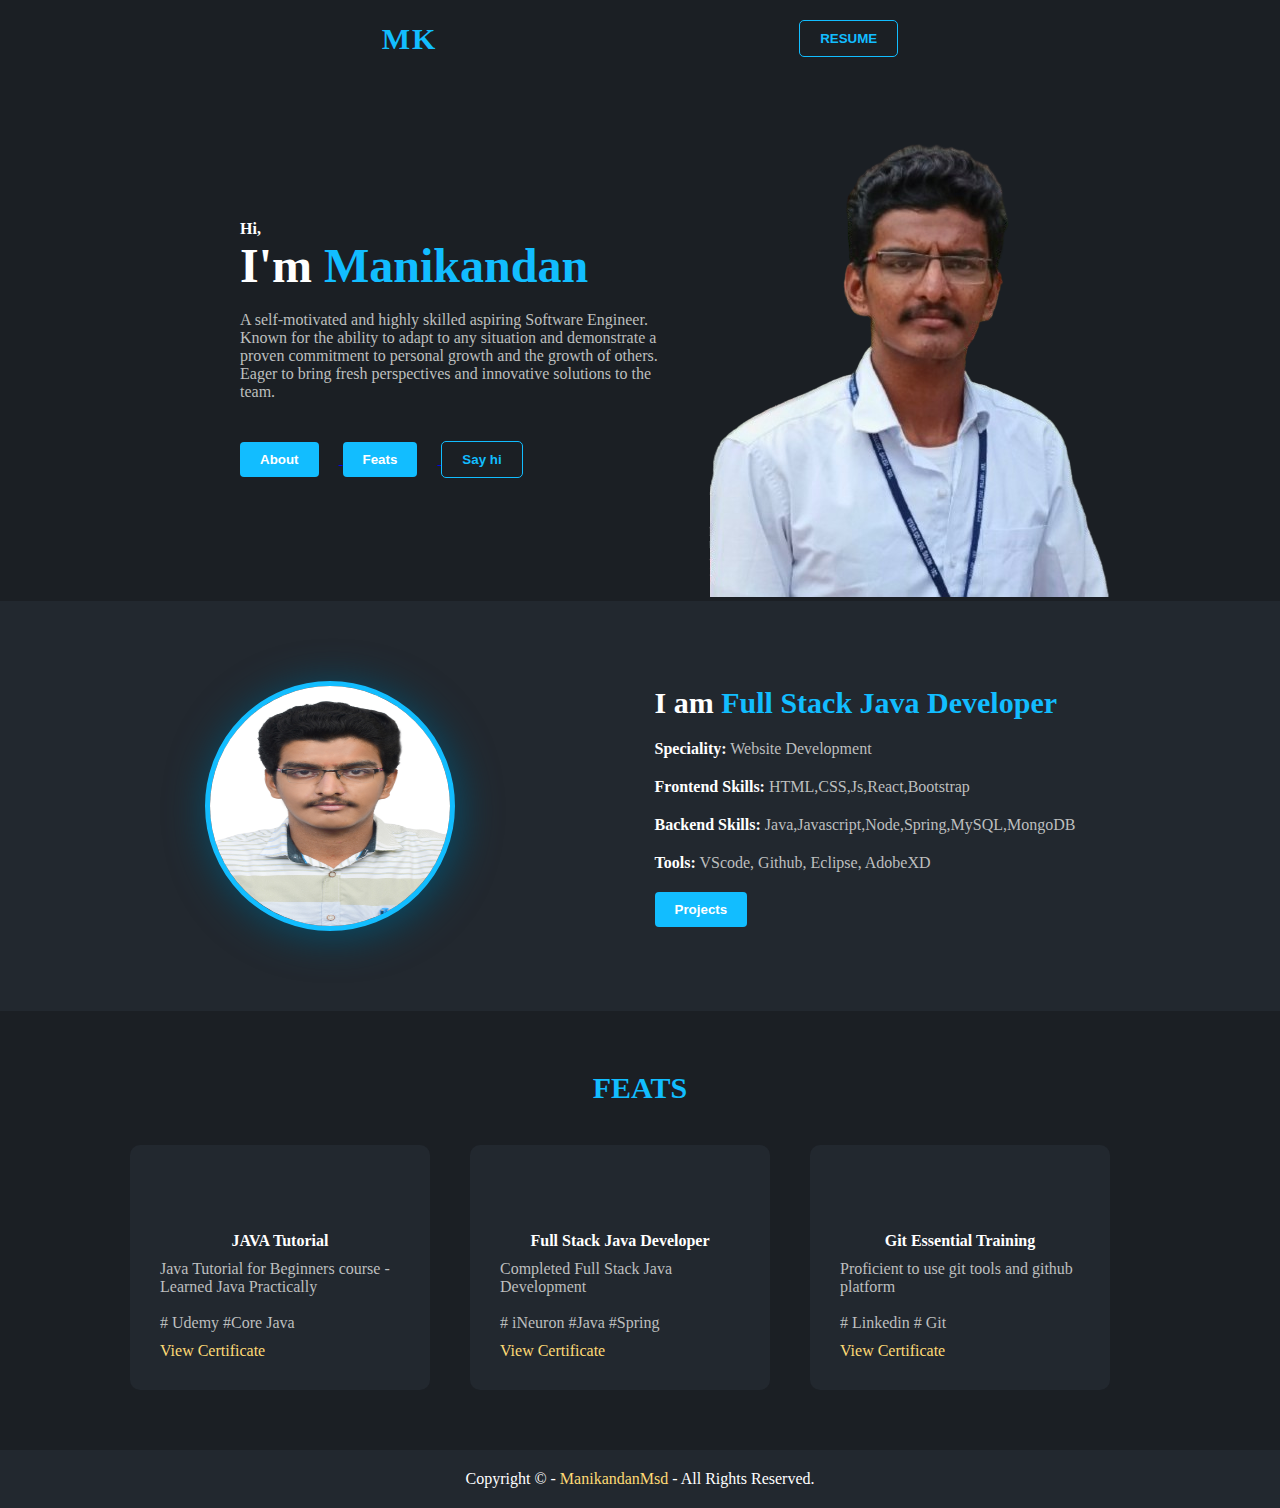
<file: index.html>
<!DOCTYPE html>
<html lang="en">
<head>
    <meta charset="UTF-8">
    <meta name="viewport" content="width=device-width, initial-scale=1.0">
    <title>Manikandan Portfolio</title>
    <!-- font awesome icons -->
    <link rel="stylesheet" href="https://cdnjs.cloudflare.com/ajax/libs/font-awesome/6.5.2/css/all.min.css" 
    integrity="sha512-SnH5WK+bZxgPHs44uWIX+LLJAJ9/2PkPKZ5QiAj6Ta86w+fsb2TkcmfRyVX3pBnMFcV7oQPJkl9QevSCWr3W6A=="
    crossorigin="anonymous" referrerpolicy="no-referrer" />
    <!--Styling with CSS-->
    <link rel = "stylesheet" href="resources/style.css">
</head>
<body>
    <!-- Header Content -->
    <header>
        <div>
            <i class="fa-solid fa-yin-yang fa-spin fa-5x" style="color: #74C0FC;" ></i>
            <a href="index.html"><span class ="logo">MK</span></a>
        </div>
        <div>
            <a href="./resources/MANIKANDAN_RESUME.pdf" target="_blank">
                <button class=" btn btn-dark-outlined"> RESUME </button>
            </a>
        </div>
    </header>
    <!-- Main Content -->
    <main>
        <section class="img-sector">
            <div>
                <!-- Text Division -->
                <div>
                    <h4>Hi,</h4>
                    <h2 class="img-sector-title">I'm <span>Manikandan</span></h2><br>
                    <p class ="img-sector-descr">A self-motivated and highly skilled aspiring Software Engineer.
                    Known for the ability to adapt to any situation and 
                    demonstrate a proven commitment to personal growth and the growth of others. 
                    Eager to bring fresh perspectives and innovative solutions to the team.</p>
                </div>
                    <div>
                        <ul class="social-icons">
                        <!-- social media icons -->
                        <li>
                            <a href="https://www.linkedin.com/in/manikandan5710/" target="_blank">
                                <i class="fa-brands fa-linkedin"></i>
                            </a>
                        </li>
                        <li>
                            <a href="https://github.com/Manikandanmsd" target="_blank">
                                <i class="fa-brands fa-github"></i>
                            </a>
                        </li>
                        <li>
                            <a href="https://www.instagram.com/?utm_source=pwa_homescreen&__pwa=1" target="_blank">
                                <i class="fa-brands fa-instagram"></i>
                            </a>
                        </li>
                        <li>
                            <a href="https://www.facebook.com/profile.php?id=100031019013552" target="_blank">
                                <i class="fa-brands fa-facebook"></i>
                            </a>
                        </li>
                    </ul>
                    </div>
                    <div class="act-buttons">
                        <a href="./#about-section">
                            <button class="btn btn-prime">About</button>
                        </a>
                        <a href="./#features-section">
                            <button class="btn btn-prime">Feats</button>
                        </a>
                        <a href="mailto:manikandanlatha5710@gmail.com">
                            <button class="btn btn-dark-outlined">Say hi</button>
                        </a>
                    </div>
            </div>
            <div>
                <!-- Image Division -->
                <img src ="resources/Manikandan_Profile_Pic.png" alt ="Manikandan Image">
            </div>
        </section>

        <!-- About Section -->
        <section class="about-section" id="about-section">

            <img src="resources/pic-02.jpg" alt="Manikandan logo pic" width="450">

        <div class="about-section-desc">
            <h4>I am <span>Full Stack Java Developer</span></h4>
            <ul>
                <li>
                    <strong>Speciality:</strong> Website Development
                </li>
                <li>
                    <strong>Frontend Skills:</strong> HTML,CSS,Js,React,Bootstrap 
                </li>
                <li>
                    <strong>Backend Skills:</strong> Java,Javascript,Node,Spring,MySQL,MongoDB
                </li>
                <li>
                    <strong>Tools:</strong> VScode, Github, Eclipse, AdobeXD
                </li>
            </ul>
                <a href="projects.html" target="_blank">
                    <button class="btn btn-prime">Projects</button></a>
        </div>
        </section>

        <!-- Features Section -->
        <section class="features-section" id="features-section">
            <h4 class="fs-title">FEATS</h4>
            <div class="ws-blocks">
                <div class="ws-box-1">
                    <span class="ws-section-icons">
                        <i class="fa-brands fa-java fa-beat-fade" style="color: #74C0FC;"></i>
                    </span>
                    <!-- icons-->
                    <h4>JAVA Tutorial</h4>
                    <p>
                        Java Tutorial for Beginners course - Learned Java Practically 
                        <br>
                        <br>
                        # Udemy #Core Java
                    </p>
                    <a href="./resources/Udemy Java Tutorial Beginners certificate.jpg" target="_blank">View Certificate</a>
                </div>
                <div class="ws-box-1">
                    <span class="ws-section-icons">
                        <i class="fa-solid fa-code fa-beat-fade" style="color: #74C0FC;"></i>
                    </span>
                    <!-- icons-->
                    <h4>Full Stack Java Developer</h4>
                    <p>
                        Completed Full Stack Java Development 
                        <br>
                        <br>
                        # iNeuron #Java #Spring
                    </p>
                    <a href="./resources/Manikandan_K_ Full Stack Java Developer Certificate-iNeuron.png" target="_blank">View Certificate</a>
                </div>
                <div class="ws-box-1">
                    <span class="ws-section-icons">
                        <i class="fa-brands fa-github fa-beat-fade" style="color: #74C0FC;"></i>
                    </span>
                    <!-- icons-->
                    <h4>Git Essential Training</h4>
                    <p>
                        Proficient to use git tools and github platform
                        <br>
                        <br>
                        # Linkedin # Git
                    </p>
                    <a href="./resources/Git_Linkedin Certificate.jpeg" target="_blank">View Certificate</a>
                </div>
            </div>
        </section>

        <!-- Contact Me -->

    </main>
    <!-- Footer Content -->
    <footer>
        <div class:"footer-section">
            <p>Copyright &copy; - <a href="https://github.com/Manikandanmsd" target="_blank">ManikandanMsd</a> - All Rights Reserved. </p>
        </div>
    </footer>
</body>
</html>
</file>
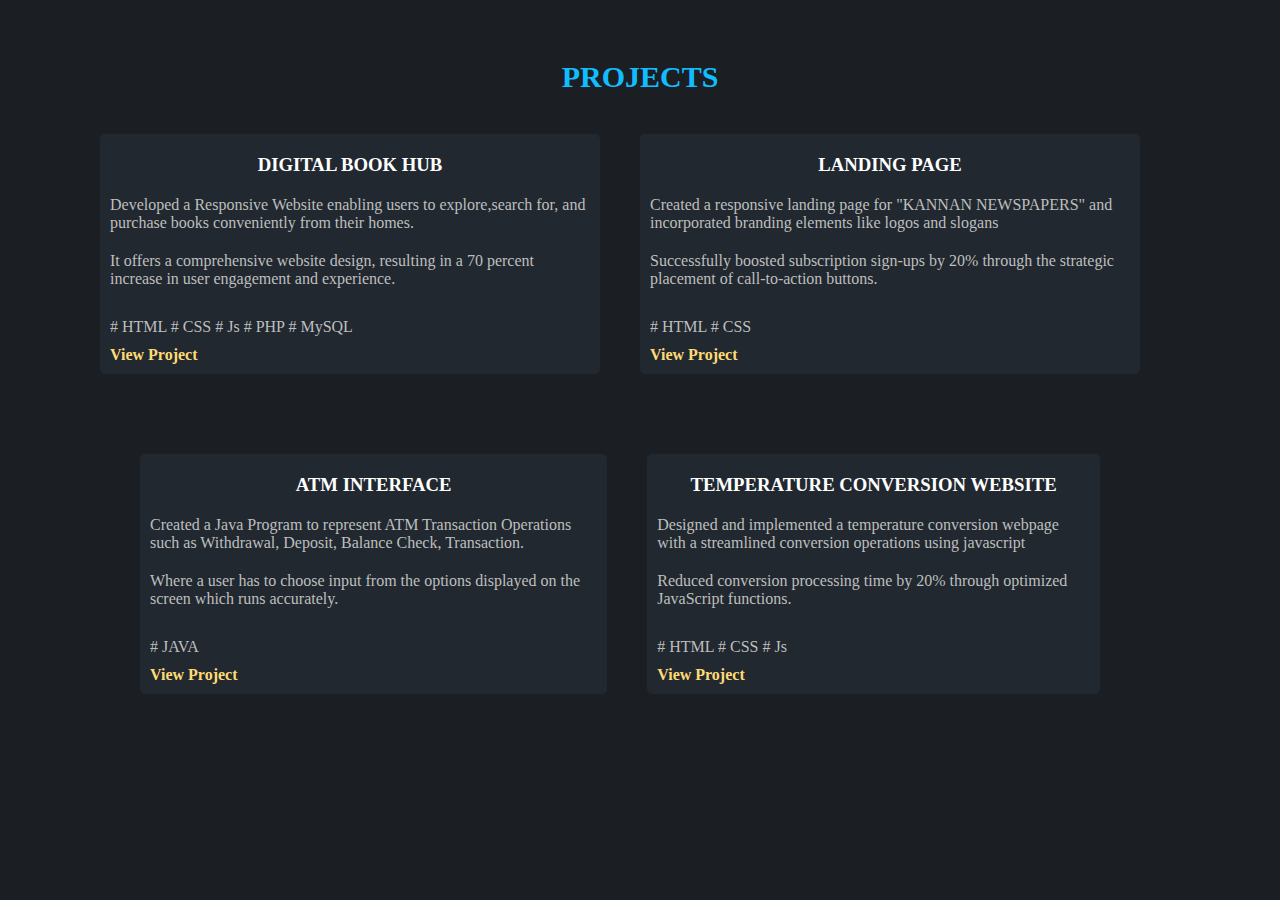
<file: projects.html>
<!DOCTYPE html>
<html lang="en">
<head>
    <meta charset="UTF-8">
    <meta name="viewport" content="width=device-width, initial-scale=1.0">
    <title>My Projects</title>

    <!-- font awesome icons -->
    <link rel="stylesheet" href="https://cdnjs.cloudflare.com/ajax/libs/font-awesome/6.5.2/css/all.min.css" 
    integrity="sha512-SnH5WK+bZxgPHs44uWIX+LLJAJ9/2PkPKZ5QiAj6Ta86w+fsb2TkcmfRyVX3pBnMFcV7oQPJkl9QevSCWr3W6A=="
    crossorigin="anonymous" referrerpolicy="no-referrer" />

    <!-- Styling with CSS-style2.css-->
    <link rel="stylesheet" href="resources/style2.css">

</head>
<body>
    <section class="project-list">
    <h2 class="prj-title">PROJECTS</h2>
    <!-- 1st block -->
    <div class="project-blocks">
        <!-- DIGITAL BOOK HUB PROJECT -->
        <div class="project-box1">
            <h3>DIGITAL BOOK HUB </h3>
            <ul>
               <li> Developed a Responsive Website enabling users to explore,search for, and purchase books conveniently from their homes.</li>
               <li> It offers a comprehensive website design, resulting in a 70 percent
                increase in user engagement and experience.</li>
            </ul>
            <p>
                # HTML
                # CSS
                # Js
                # PHP
                # MySQL
            </p>
            <div>
                <a href="https://github.com/Manikandanmsd/Digital-Book-Hub" target="_blank">View Project</a>
            </div>
        </div>
        <!-- LANDING PAGE PROJECT -->
        <div class="project-box1">
            <h3>LANDING PAGE </h3>
            <ul>
               <li>Created a responsive landing page for "KANNAN NEWSPAPERS" and incorporated branding elements like logos and slogans</li>
               <li>Successfully boosted subscription sign-ups by 20% through the strategic placement of call-to-action buttons.</li>
            </ul>
            <p>
                # HTML
                # CSS
            </p>
            <div>
                <a href="https://manikandanmsd.github.io/OIBSIP-Task1-Landing-Page/" target="_blank">View Project</a>
            </div>
        </div>
    </div>
    <!-- 2nd block -->
    <div class="project-blocks2">
        
        <!-- ATM INTERFACE PROJECT -->
            <div class="project-box2">
                <h3>ATM INTERFACE</h3>
                <ul>
                    <li>Created a Java Program to represent ATM Transaction Operations such as Withdrawal, Deposit, Balance Check, Transaction.</li>
                    <li>Where a user has to choose input from the options displayed on the
                        screen which runs accurately.</li>
                </ul>
                <p>
                    # JAVA
                </p>
                <div>
                    <a href="https://github.com/Manikandanmsd/ATM_INTERFACE" target="_blank">View Project</a>
                </div>
            </div>
            <!-- TEMPERATURE CONVERSION PROJECT -->
            <div class="project-box2">
                <h3>TEMPERATURE CONVERSION WEBSITE </h3>
                <ul>
                    <li>Designed and implemented a temperature conversion webpage with a streamlined conversion operations using javascript</li>
                    <li>Reduced conversion processing time by 20% through optimized JavaScript functions.</li>
                </ul>
                <p>
                    # HTML
                    # CSS
                    # Js
                </p>
                <div>
                    <a href="https://manikandanmsd.github.io/OIBSIP-Task3-Temperature-Conversion-Page/">View Project</a>
                </div>
            </div>
    </div>
    </section>
</body>
</html>
</file>
<file: resources/style.css>
@import url('https://fonts.googleapis.com/css2?family=Playfair+Display:ital,wght@0,400..900;1,400..900&display=swap');
/* Global Variables */
:root {
    --dark-primary:#1b1f24;
    --blue-primary:#12bdff;
    --prime-hover:#0c8ec2;
}
*{
    margin:0;
    padding:0;
    box-sizing: border-box;
}
html{
    scroll-behavior: smooth;
}
header{
    background-color: var(--dark-primary);
    padding : 20px;
    color:#fff;
    display:flex;
    /* justify-content depends on flex property 
    space-around == equal splitting of spaces
    space-between == equal splitting of spaces between the center alone
    space-evenly == equal splitting of spaces between the center and the edges */
    justify-content: space-evenly;
    align-items:center;
}

header .logo{
    color:var(--blue-primary);
    font-weight: bold;
    letter-spacing: 2px;
    font-size: 30px;
}
header a{
    color:#fff;
    text-decoration: none;
    font-weight: 600;
}
header a:hover{
    color:var(--blue-primary);
}
/* Section Image Homepage */
section.img-sector{
    background-color: var(--dark-primary);
    color: #fff;
    display:flex;
    align-items: center;
    padding:20px 120px 0px 240px;
}
.img-sector-title{
    font-size: 48px;
    font-weight:900;
}
.img-sector-title > span{
    color:var(--blue-primary);
}
.img-sector-descr{
    color: #bdbfbf;
}
.social-icons{
    margin: 20px 0;
}
.social-icons li{
    margin-right: 20px;
}
ul.social-icons{
    list-style: none;
    display: flex;
}
.social-icons li>a{
    text-decoration: none;
    color: #fff;
}
.social-icons li a > i.fa-facebook:hover{
    color:#1877f2;
}
.social-icons li a > i.fa-linkedin:hover{
    color:#0072b1;
}
.social-icons li a > i.fa-instagram:hover{
    color:#c13584;
}
.social-icons li a > i.fa-github:hover{
    color: #808080;
}
.act-buttons button{
    margin-right: 20px;
}
/*buttons styling with CSS*/

.btn{
    padding:10px 20px;
    border-radius: 2px;
    border: none;
    cursor: pointer;
}
.btn.btn-prime{
    background-color: var(--blue-primary);
    font-weight: 600;
    color:#fff;
    border-radius: 4px;    
}
.btn.btn-prime:hover{
    background-color:var(--prime-hover);
}
.btn-dark-outlined{
    background-color: var(--dark-primary);
    border: 1px solid var(--blue-primary);
    color:var(--blue-primary);
    border-radius: 5px;
    font-weight: 900;
}
.btn-dark-outlined:hover{
    background-color: var(--blue-primary);
    color: #fff;
}

/* About Me Section  */
.about-section{
    background-color: #22282f;
    color: #fff;
    padding: 80px;
    display: flex;
    justify-content: center;
    align-items: center;
}
.about-section img{
    width:250px;
    height:250px;
    border-radius:50% ;
    border:5px solid var(--blue-primary);
    box-shadow: 3px 5px 40px #03506e;
}
.about-section-desc{
    margin-left: 200px;
}
.about-section-desc h4{
    font-size: 30px;
    font-weight: 900;
}
.about-section-desc ul{
    list-style: none;
    margin:20px 0;
}
.about-section-desc li{
    margin: 20px 0;
    color: #bdbfbf;
}
.about-section-desc li>strong{
    color: #fff;
}
.about-section-desc h4 > span{
    color: var(--blue-primary);
}

/* Features Section */

.features-section{
    background-color: var(--dark-primary);
    color:#fff;
    padding:60px;
    text-align: center;
}
.fs-title{
    font-size: 30px;
    font-weight: 900;
    margin-bottom: 40px;
    color: var(--blue-primary);
}
.fs-title:hover{
    color:#fff;
}
.ws-blocks{
    display:flex;
    justify-content: center;
}
.ws-box-1{
    background-color: #22282f;
    padding: 30px;
    max-width:300px;
    text-align: left;
    border-radius: 10px;
    cursor: pointer;
    margin-right: 40px;
}
.ws-box-1 p{
    color: #bdbfbf;
    padding-top:10px;
}
.ws-box-1 a{
    text-decoration: none;
    color: #feda75;
    display: block;
    margin-top: 10px;
}
.ws-box-1 h4{
    text-align: center;
    font-weight: 900;
    color:#fff;
    margin-top:10px;
}
.ws-section-icons{
    padding: 10px;
    border-radius: 50%;
    margin-bottom:20px;
    font-size: 40px;
}
.ws-box-1:hover{
    background-color: #1b1f24;
    border:1px solid #fff;
}
/* footer styling with CSS */
footer{
    background-color: #22282f;;
    color:#fff;
    padding:20px 0;
    text-align: center;
}
footer a{
    text-decoration: none;
    color: #feda75;
}

/* Media Quries */

@media only screen and (max-width: 600px) {
    header{
        flex-direction: column;
    }
    header > *{
        margin-bottom : 10px;
    }
    /* img-sector section */
    section.img-sector{
        flex-direction: column;
        padding : 40px;
    }
    /* About-section */
    section.about-section{
        flex-direction: column;
    }
    .about-section-desc{
        margin-left: 0;
        margin-top: 30px;
    }
    /* Features Section */
    .features-section{
        padding: 30px 10px;
    }
    .ws-blocks{
        flex-direction: column;
        align-items: center;
    }
    .ws-box-1{
        margin-bottom: 20px;
        width:100%;
        margin-right: 0;
    }
}
</file>
<file: resources/style2.css>
@import url('https://fonts.googleapis.com/css2?family=Playfair+Display:ital,wght@0,400..900;1,400..900&display=swap');
/* Global Variables */
:root {
    --dark-primary:#1b1f24;
    --blue-primary:#12bdff;
    --prime-hover:#0c8ec2;
}
*{
    margin:0;
    padding:0;
    box-sizing: border-box;
}
body{
    background-color: var(--dark-primary);
}
.project-list{
    background-color: var(--dark-primary);
    color:#fff;
    padding:60px;
    text-align: center;
}
.prj-title{
    font-size: 30px;
    font-weight: 900;
    margin-bottom: 40px;
    color: var(--blue-primary);
}
.prj-title:hover{
    color:#fff;
}
.project-blocks{
    display:flex;
    justify-content: center;
}
.project-box1{
    background-color: #22282f;
    padding: 10px;
    max-width:500px;
    text-align: left;
    border-radius: 5px;
    cursor: pointer;
    margin-right: 40px;
}
.project-box1 p{
    color: #bdbfbf;
    padding-top:10px;
}
.project-box1 a{
    text-decoration: none;
    color: #feda75;
    display: block;
    margin-top: 10px;
    font-weight: 600;
}
.project-box1 h3{
    text-align: center;
    font-weight: 900;
    color:#fff;
    margin-top:10px;
}
.project-box1 ul{
    list-style: none;
    margin:20px 0;
    color:#fff;
}
.project-box1 li{
    margin: 20px 0;
    color: #bdbfbf;
}
.project-box1:hover{
    background-color: #1b1f24;
    border:1px solid #fff;
}
.project-blocks2{
    display:flex;
    justify-content: center;
    padding :80px;
}
.project-box2{
    background-color: #22282f;
    padding: 10px;
    max-width:500px;
    text-align: left;
    border-radius: 5px;
    cursor: pointer;
    margin-right: 40px;
}
.project-box2 p{
    color: #bdbfbf;
    padding-top:10px;
}
.project-box2 a{
    text-decoration: none;
    color: #feda75;
    display: block;
    margin-top: 10px;
    font-weight: 600;
}
.project-box2 h3{
    text-align: center;
    font-weight: 900;
    color:#fff;
    margin-top:10px;
}
.project-box2 ul{
    list-style: none;
    margin:20px 0;
    color:#fff;
}
.project-box2 li{
    margin: 20px 0;
    color: #bdbfbf;
}
.project-box2:hover{
    background-color: #1b1f24;
    border:1px solid #fff;
}

/* Media Queries */

@media only screen and (max-width: 600px) {
    .project-list{
        padding:30px 10px;
    }
    .project-blocks{
        flex-direction: column;
        align-items: center;
    }
    .project-box1{
        margin-bottom: 20px;
        width:80%;
        margin-right: 0;
    }
    .project-blocks2{
        flex-direction: column;
        align-items: center;
        padding:0
    }
    .project-box2{
        margin-bottom: 20px;
        width:80%;
        margin-right: 0;
    }
}
</file>
